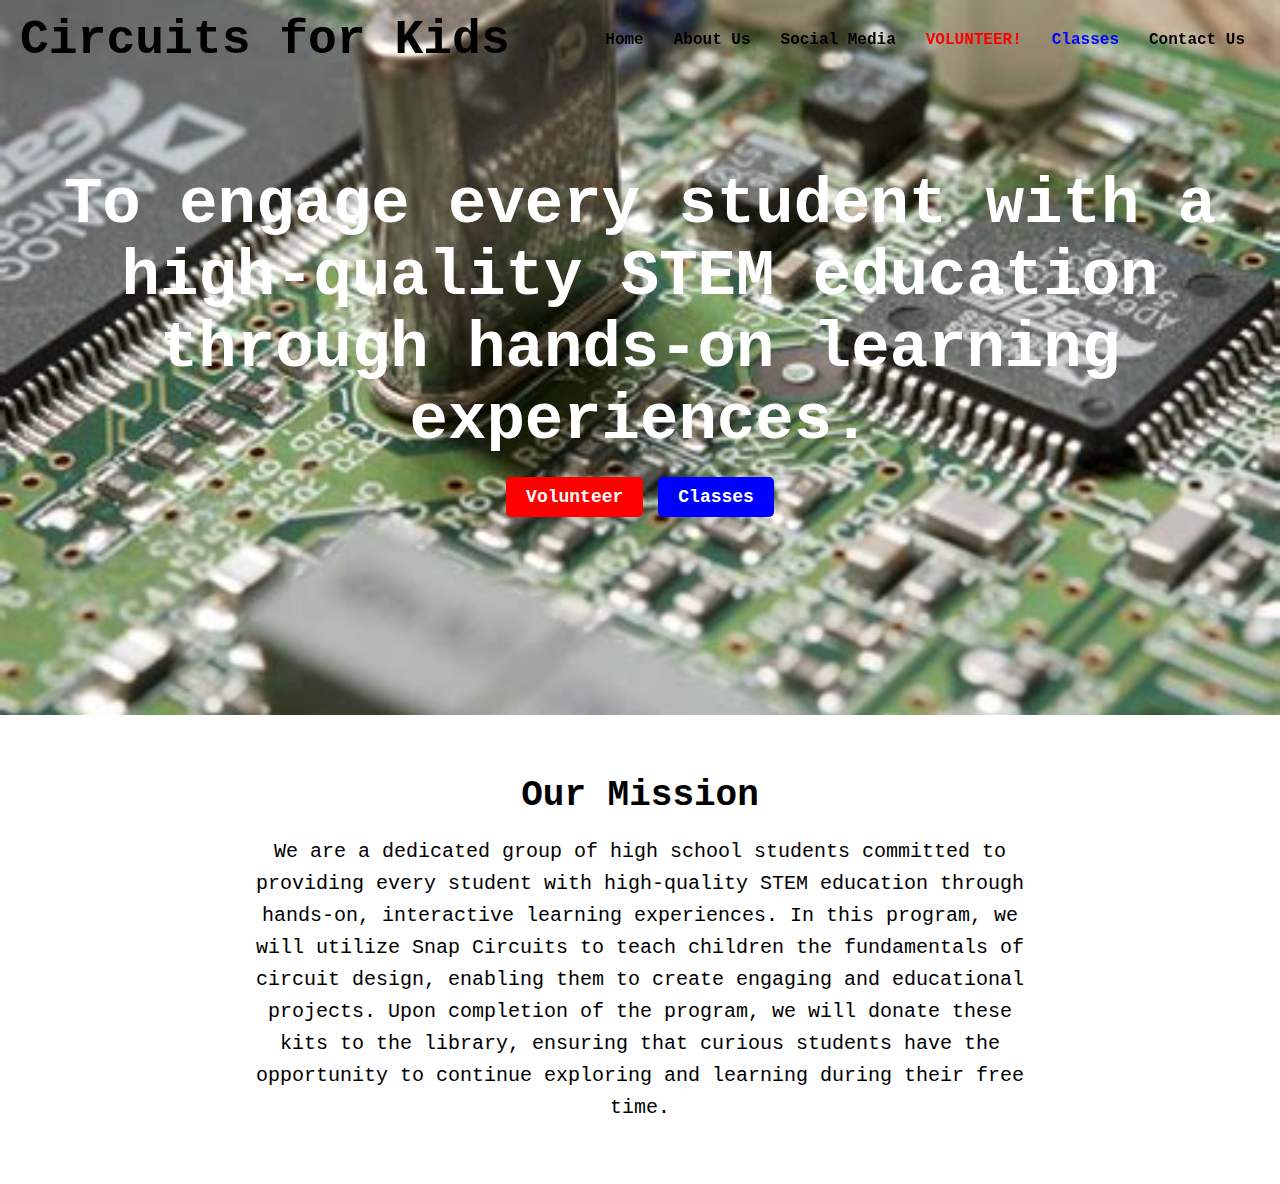
<file: index.html>
<!DOCTYPE html>
<html lang="en">

<head>
    <meta charset="UTF-8">
    <meta name="viewport" content="width=device-width, initial-scale=1.0">
    <title>Home - Circuits for Kids</title>
    <link rel="stylesheet" href="style.css"> <!-- Link to your CSS file -->
</head>

<body>
    <div class="header" id="header">
        <div class="title">Circuits for Kids</div>
        <div class="nav-buttons">
            <a href="index.html">Home</a>
            <a href="about.html">About Us</a>
            <a href="social.html">Social Media</a>
            <a href="volunteer.html" class="volunteer">VOLUNTEER!</a>
            <a href="classes.html" class="classes">Classes</a>
            <a href="contact.html">Contact Us</a>
        </div>
    </div>

    <div class="hero" id="hero" style="background-image: url('images/mainbackground.jpg');">
        <h1>To engage every student with a high-quality STEM education through hands-on learning experiences.</h1>
        <div class="button-container">
            <a href="volunteer.html" class="volunteer-button">Volunteer</a>
            <a href="classes.html" class="classes-button">Classes</a>
        </div>
    </div>

    <div class="content">
        <div class="mission-title">Our Mission</div>
        <div class="mission-description">
            We are a dedicated group of high school students committed to providing every student with high-quality STEM education through hands-on, interactive learning experiences. In this program, we will utilize Snap Circuits to teach children the fundamentals of circuit design, enabling them to create engaging and educational projects. Upon completion of the program, we will donate these kits to the library, ensuring that curious students have the opportunity to continue exploring and learning during their free time.
        </div>
    </div>
    
    <script src="script.js"></script> <!-- Link to your JavaScript file -->
</body>

</html>
</file>
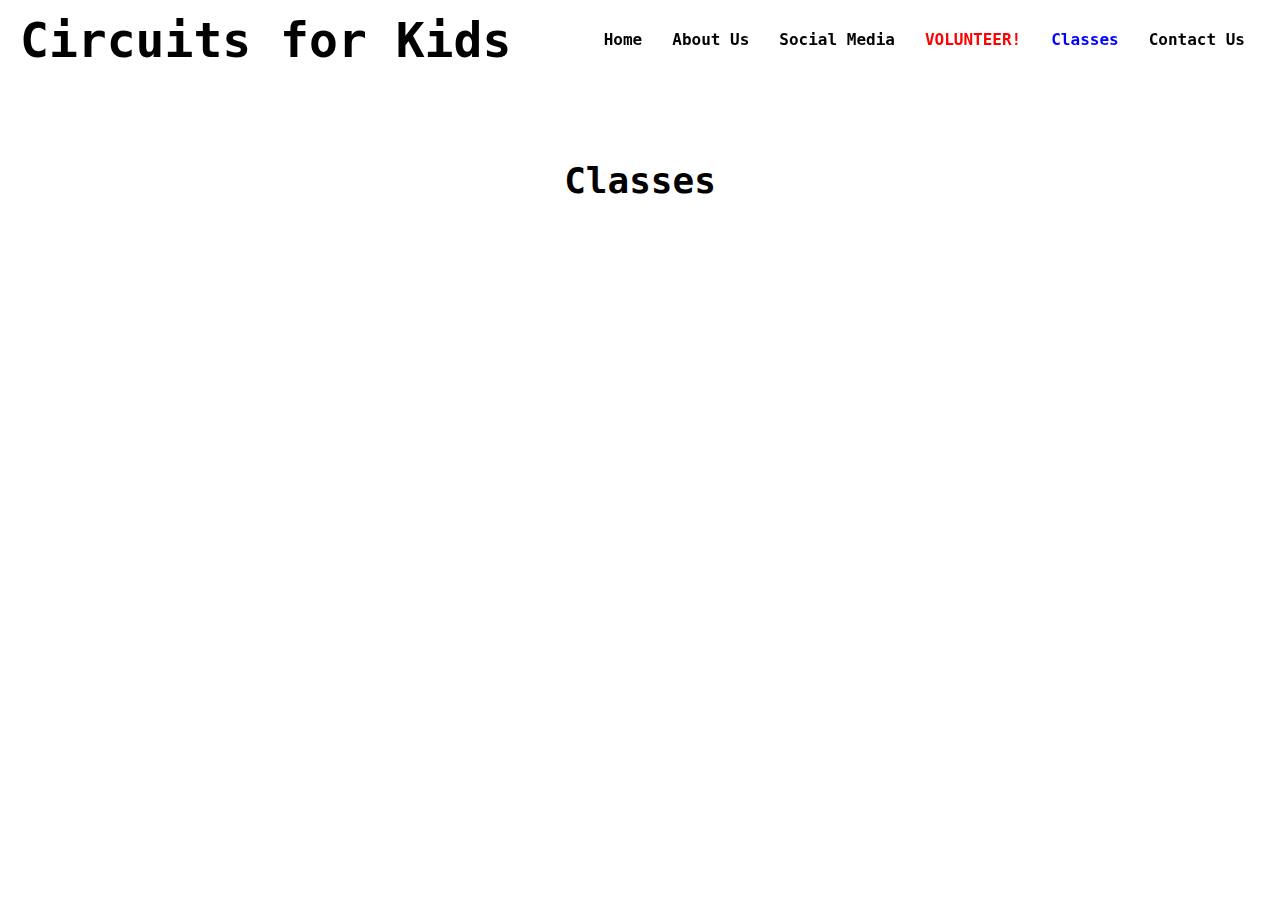
<file: classes.html>
<!DOCTYPE html>
<html lang="en">

<head>
    <meta charset="UTF-8">
    <meta name="viewport" content="width=device-width, initial-scale=1.0">
    <title>Classes - Circuits for Kids</title>
    <link rel="stylesheet" href="style.css"> <!-- Link to your CSS file -->
</head>

<body>
    <div class="header" id="header">
        <div class="title">Circuits for Kids</div>
        <div class="nav-buttons">
            <a href="index.html">Home</a>
            <a href="about.html">About Us</a>
            <a href="social.html">Social Media</a>
            <a href="volunteer.html" class="volunteer">VOLUNTEER!</a>
            <a href="classes.html" class="classes">Classes</a>
            <a href="contact.html">Contact Us</a>
        </div>
    </div>

    <div class="content">
        <div class="page-title">Classes</div>

        <div class="page-content">

            <!-- Embed Google Calendar here -->
            <div class="calendar-container">
                <iframe src="https://calendar.google.com/calendar/embed?src=4090d2e6f381ace6167b7de6fd48510bf73f56c6dd8655d76a294693e4c06e87%40group.calendar.google.com&ctz=America%2FNew_York" style="border: 0" width="800" height="600" frameborder="0" scrolling="no"></iframe>
            </div>
        </div>
    </div>

    <script src="script.js"></script> <!-- Link to your JavaScript file -->
</body>

</html>
</file>
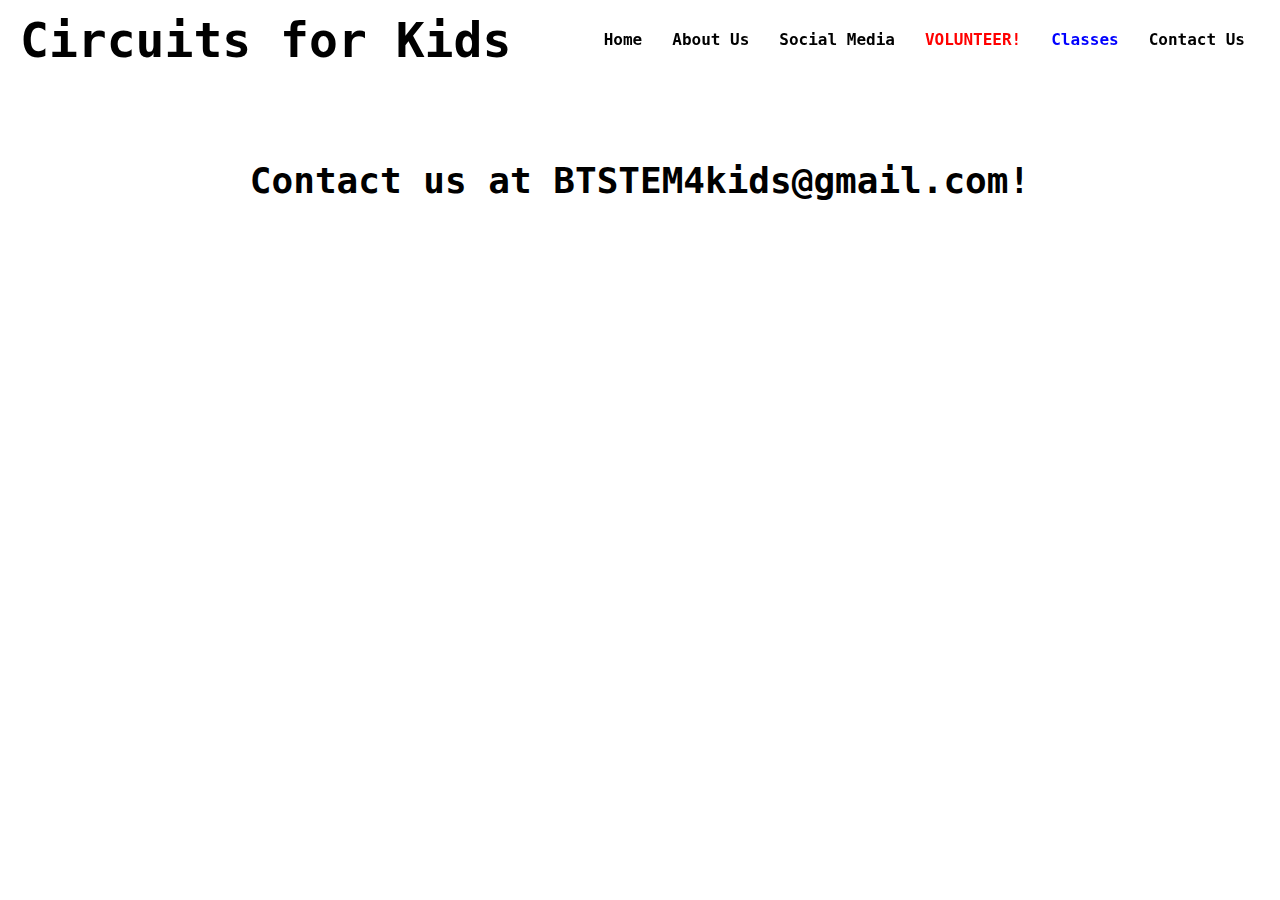
<file: contact.html>
<!DOCTYPE html>
<html lang="en">

<head>
    <meta charset="UTF-8">
    <meta name="viewport" content="width=device-width, initial-scale=1.0">
    <title>Page Title - Circuits for Kids</title>
    <link rel="stylesheet" href="style.css"> <!-- Link to your CSS file -->
</head>

<body>
    <div class="header" id="header">
        <div class="title">Circuits for Kids</div>
        <div class="nav-buttons">
            <a href="index.html">Home</a>
            <a href="about.html">About Us</a>
            <a href="social.html">Social Media</a>
            <a href="volunteer.html" class="volunteer">VOLUNTEER!</a>
            <a href="classes.html" class="classes">Classes</a>
            <a href="contact.html">Contact Us</a>
        </div>
    </div>

    <div class="content">
        <div class="page-title">Contact us at BTSTEM4kids@gmail.com!</div> <!-- Replace "Page Title" with the actual title of each page -->

        <div class="page-content">
            <!-- Page-specific content goes here -->
        </div>
    </div>

    <script src="script.js"></script> <!-- Link to your JavaScript file -->
</body>

</html>
</file>
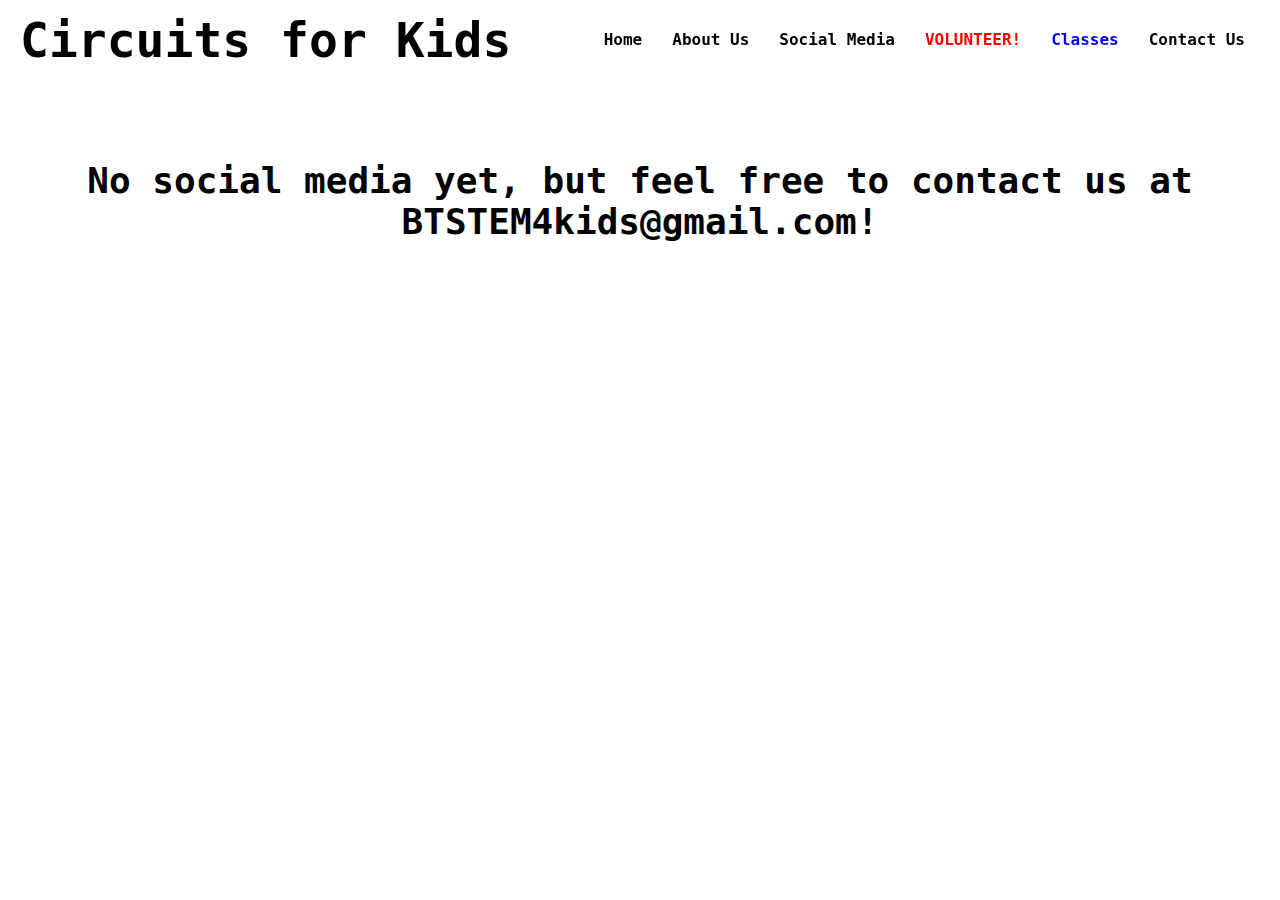
<file: social.html>
<!DOCTYPE html>
<html lang="en">

<head>
    <meta charset="UTF-8">
    <meta name="viewport" content="width=device-width, initial-scale=1.0">
    <title>Page Title - Circuits for Kids</title>
    <link rel="stylesheet" href="style.css"> <!-- Link to your CSS file -->
</head>

<body>
    <div class="header" id="header">
        <div class="title">Circuits for Kids</div>
        <div class="nav-buttons">
            <a href="index.html">Home</a>
            <a href="about.html">About Us</a>
            <a href="social.html">Social Media</a>
            <a href="volunteer.html" class="volunteer">VOLUNTEER!</a>
            <a href="classes.html" class="classes">Classes</a>
            <a href="contact.html">Contact Us</a>
        </div>
    </div>

    <div class="content">
        <div class="page-title">No social media yet, but feel free to contact us at BTSTEM4kids@gmail.com!</div> <!-- Replace "Page Title" with the actual title of each page -->

        <div class="page-content">
            <!-- Page-specific content goes here -->
            <p></p>
        </div>
    </div>

    <script src="script.js"></script> <!-- Link to your JavaScript file -->
</body>

</html>
</file>
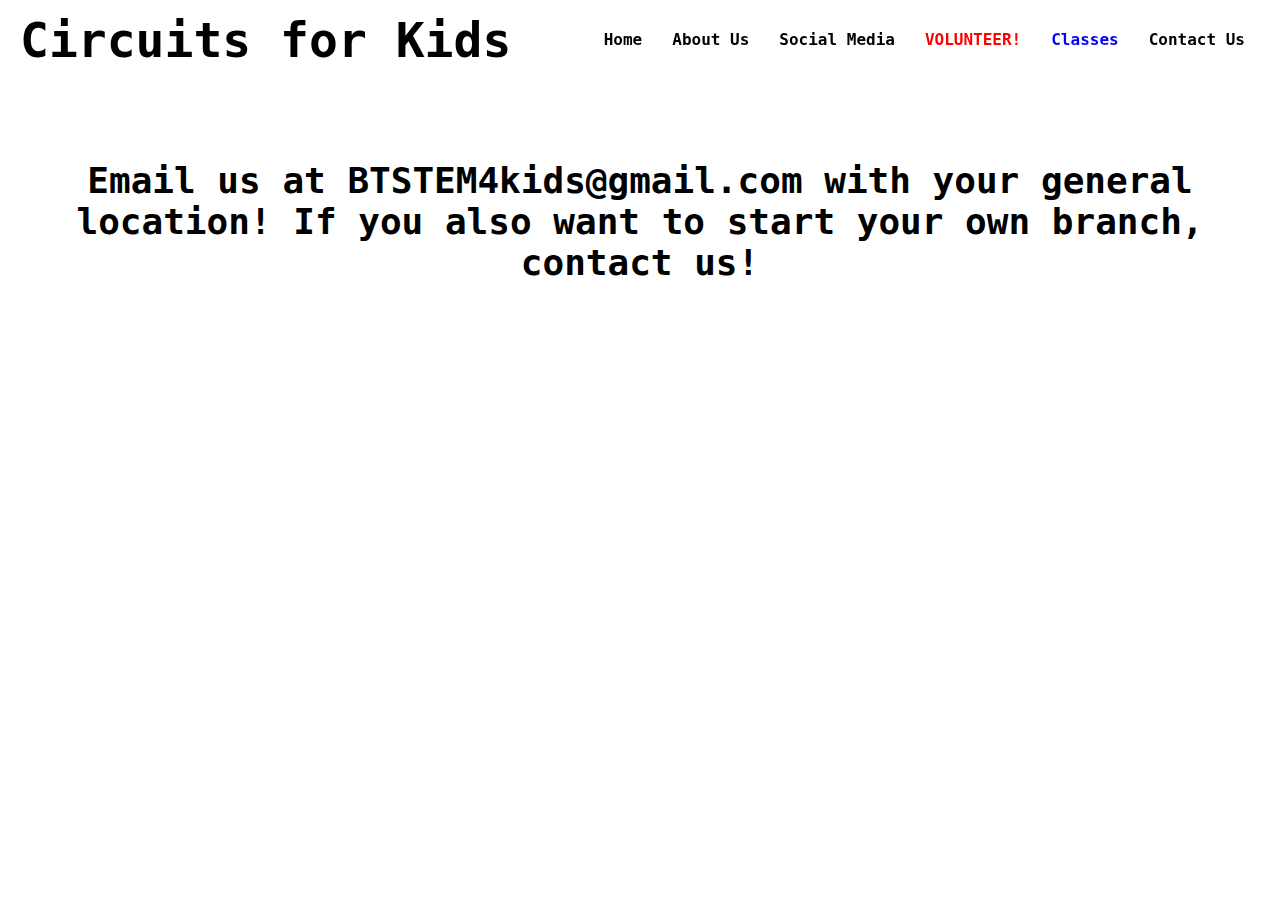
<file: volunteer.html>
<!DOCTYPE html>
<html lang="en">

<head>
    <meta charset="UTF-8">
    <meta name="viewport" content="width=device-width, initial-scale=1.0">
    <title>Page Title - Circuits for Kids</title>
    <link rel="stylesheet" href="style.css"> <!-- Link to your CSS file -->
</head>

<body>
    <div class="header" id="header">
        <div class="title">Circuits for Kids</div>
        <div class="nav-buttons">
            <a href="index.html">Home</a>
            <a href="about.html">About Us</a>
            <a href="social.html">Social Media</a>
            <a href="volunteer.html" class="volunteer">VOLUNTEER!</a>
            <a href="classes.html" class="classes">Classes</a>
            <a href="contact.html">Contact Us</a>
        </div>
    </div>

    <div class="content">
        <div class="page-title">Email us at BTSTEM4kids@gmail.com with your general location! If you also want to start your own branch, contact us!</div> <!-- Replace "Page Title" with the actual title of each page -->

        <div class="page-content">
            <!-- Page-specific content goes here -->
            <p></p>
        </div>
    </div>

    <script src="script.js"></script> <!-- Link to your JavaScript file -->
</body>

</html>
</file>
<file: style.css>
body {
  margin: 0;
  font-family: 'Roboto Mono', monospace; /* Set the global font */
  overflow-x: hidden; /* Prevents horizontal scroll */
}

.header {
  position: fixed; /* Fixes the header to the top */
  top: 0;
  left: 0;
  width: 100%;
  height: 80px; /* Set a fixed height for the header */
  padding: 0 20px; /* Consistent padding */
  display: flex;
  justify-content: space-between;
  align-items: center;
  z-index: 100;
  transition: transform 0.3s ease, background-color 0.3s ease;
  background-color: transparent; /* Initial transparent background */
  box-sizing: border-box; /* Ensure padding and border are included in width/height */
  font-family: 'Roboto Mono', monospace; /* Ensure the header uses the global font */
}

.header.scrolled {
  transform: translateY(-100%); /* Slide the header up out of view */
}

.header.show {
  transform: translateY(0); /* Slide the header down into view */
}

.header.background {
  background-color: white; /* Background turns white when not over the hero section */
  color: black;
}

.nav-buttons {
  display: flex;
  flex-wrap: wrap;
}

.nav-buttons a {
  text-decoration: none;
  color: inherit;
  font-weight: bold;
  margin: 0 15px; /* Ensure consistent spacing between nav links */
  font-size: 16px; /* Consistent font size across all pages */
  transition: color 0.3s ease;
  line-height: 80px; /* Ensure links are vertically centered */
  font-family: 'Roboto Mono', monospace; /* Ensure consistency in the nav links */
}

.nav-buttons a.volunteer {
  color: red;
}

.nav-buttons a.classes {
  color: blue; /* Make the text of the Classes button blue */
}

.title {
  font-size: 48px; /* Ensure the title size remains large */
  font-weight: bold;
  transition: color 0.3s ease; /* Add transition for color changes */
  line-height: 80px; /* Ensure the title is vertically centered */
  font-family: 'Roboto Mono', monospace; /* Ensure title uses consistent font */
}

.header.background .title {
  color: black; /* Change title color to black when background is white */
}

.hero {
  height: 75vh; /* 75% of the viewport height */
  background-size: cover;
  background-position: center;
  display: flex;
  align-items: center;
  justify-content: center;
  flex-direction: column; /* Stack content vertically */
  text-align: center;
  padding: 20px;
  font-family: 'Roboto Mono', monospace; /* Ensure the hero section uses the global font */
}

.hero h1 {
  color: white;
  font-size: 64px; /* Large text in the hero section */
  font-weight: bold;
  margin: 0 0 20px 0; /* Add margin below the text */
}

.hero .button-container {
  display: flex;
  gap: 15px; /* Space between the buttons */
  margin-bottom: 30px; /* Add some space below the buttons */
}

.hero .volunteer-button,
.hero .classes-button {
  padding: 10px 20px;
  font-size: 18px;
  font-weight: bold;
  border-radius: 5px;
  text-decoration: none;
  transition: background-color 0.3s ease;
  font-family: 'Roboto Mono', monospace; /* Ensure consistency in button text */
}

.hero .volunteer-button {
  background-color: red;
  color: white;
}

.hero .volunteer-button:hover {
  background-color: darkred; /* Darker red on hover */
}

.hero .classes-button {
  background-color: blue;
  color: white;
}

.hero .classes-button:hover {
  background-color: darkblue; /* Darker blue on hover */
}

.content {
  padding: 60px 20px; /* Default padding for content */
  background-color: white;
  font-family: 'Roboto Mono', monospace; /* Ensure the content uses the global font */
}

.page-title {
  color: black;
  font-size: 36px;
  font-weight: bold;
  margin-bottom: 20px; /* Space below the title */
  margin-top: 100px; /* Space above the title */
  text-align: center;
  font-family: 'Roboto Mono', monospace; /* Ensure consistency in page title font */
}

.page-description {
  color: black;
  font-size: 20px;
  max-width: 800px; /* Limit the width for better readability */
  line-height: 1.6;
  margin: 0 auto; /* Center the text */
  text-align: center;
  font-family: 'Roboto Mono', monospace; /* Ensure consistency in page description font */
}

.founder {
  margin-bottom: 40px; /* Space between founder sections */
  text-align: center;
  font-family: 'Roboto Mono', monospace; /* Ensure consistency in founder section font */
}

/* Added CSS for the Our Mission section */
.mission-title {
  color: black;
  font-size: 36px;
  font-weight: bold; /* Makes the "Our Mission" title bold */
  margin-bottom: 20px;
  text-align: center; /* Centers the "Our Mission" title */
}

.mission-description {
  color: black;
  font-size: 20px;
  max-width: 800px; /* Limits the width for better readability */
  line-height: 1.6;
  margin: 0 auto; /* Centers the text */
  text-align: center; /* Centers the mission description text */
}

/* Added CSS for the Calendar section */
.calendar-title {
  text-align: center;
  font-size: 24px;
  font-weight: bold;
  margin-bottom: 20px;
}

.calendar-container {
  display: flex;
  justify-content: center;
  align-items: center;
  margin-top: 20px;
}

/* Mobile Styles */
@media only screen and (max-width: 600px) {
  .header {
    height: auto; /* Adjust height for content */
    padding: 10px; /* Adjust padding */
    flex-direction: column; /* Stack header elements vertically */
  }

  .nav-buttons {
    flex-direction: column; /* Stack navigation buttons */
    align-items: center;
  }

  .nav-buttons a {
    margin: 5px 0; /* Reduce margin between nav buttons */
    font-size: 14px; /* Reduce font size for nav buttons */
    line-height: 1.5; /* Adjust line height */
  }

  .title {
    font-size: 28px; /* Reduce title size */
    line-height: 1.2; /* Adjust line height */
  }

  .hero h1 {
    font-size: 36px; /* Reduce hero text size */
    margin-bottom: 10px; /* Reduce margin below hero text */
  }

  .hero .button-container {
    flex-direction: column; /* Stack buttons vertically */
    gap: 10px; /* Reduce gap between buttons */
  }

  .content {
    padding: 20px 10px; /* Reduce padding for content */
  }

  .page-title {
    font-size: 28px; /* Reduce page title size */
    margin-top: 50px; /* Adjust margin above title */
  }

  .calendar-container iframe {
    width: 100%; /* Make calendar responsive */
    height: auto; /* Adjust height automatically */
  }
}
</file>
